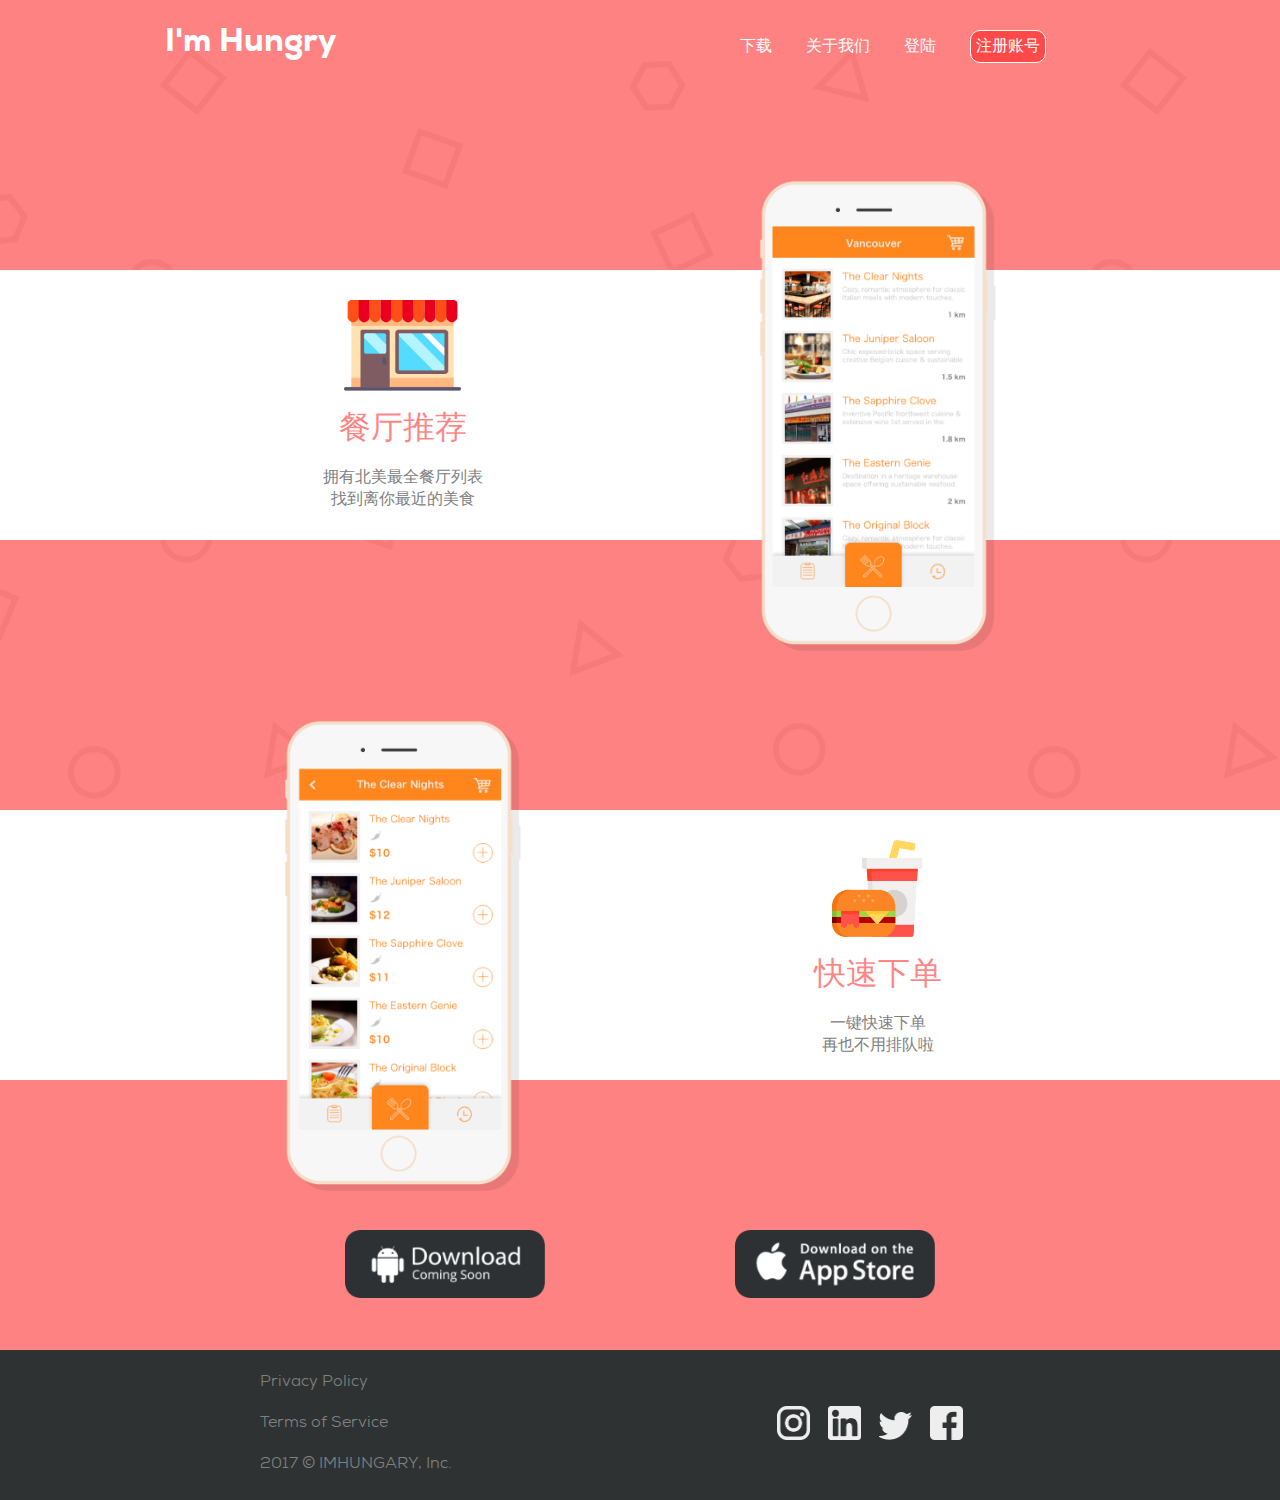
<file: imhungry-web/index.html>
<!DOCTYPE html>
<html>
<head>
	<title>I'm Hungry</title>
	<link rel="stylesheet" type="text/css" href="css/style.css">
</head>


<body>


	<nav class="red_block index blank">
		<div class="container row">
			<div class="left">
				<h1>I'm Hungry</h1>
			</div
			><div class="right">
				<ul>
					<li><a href="#">下载</a></li>
					<li><a href="#">关于我们</a></li>
					<li><a href="login.html">登陆</a></li>
					<li><button>注册账号</button></li>
				</ul>
			</div>
		</div>
	</nav>

	<div class="blank white_block">
		<div class="row container">
			<div class="left">
				<img class= "icon-img" src="img/icon-1.png">
				<h1>餐厅推荐</h1>
				<p>拥有北美最全餐厅列表
				<br>找到离你最近的美食
				</p>
			</div>
			<div class="right rel">
				<img class="ui-img abs_move_up" src="img/ui-1.png">
			</div>
		</div>
	</div>

	<div class="red_block row blank"></div>

	<div class="blank white_block">
		<div class="row container">
			<div class="left rel">
				<img class="ui-img abs_move_up" src="img/ui-2.png">
			</div>
			<div class="right">
				<img class= "icon-img" src="img/icon-2.png">
				<h1>快速下单</h1>
				<p>一键快速下单
				<br>再也不用排队啦
				</p>
			</div>
		</div>
	</div>


	<div class="red_block row blank">
		<div class="left">
			<img class="app-icon" src="img/android.png">
		</div>
		<div class="right">
			<img class="app-icon" src="img/apple.png">
		</div>
	</div>
	<footer>
		<div class="left">
			<ul>
				<li>Privacy Policy</li>
				<li>Terms of Service</li>
				<li>2017 &copy; IMHUNGARY, Inc.</li>
			</ul>
		</div>
		<div class="right">
			<ul>
				<li><img src="img/instagram.png"></li>
				<li><img src="img/linkedin.png"></li>
				<li><img src="img/twitter.png"></li>
				<li><img src="img/facebook.png"></li>
			</ul>
		</div>
	</footer>



</body>
</html>
</file>
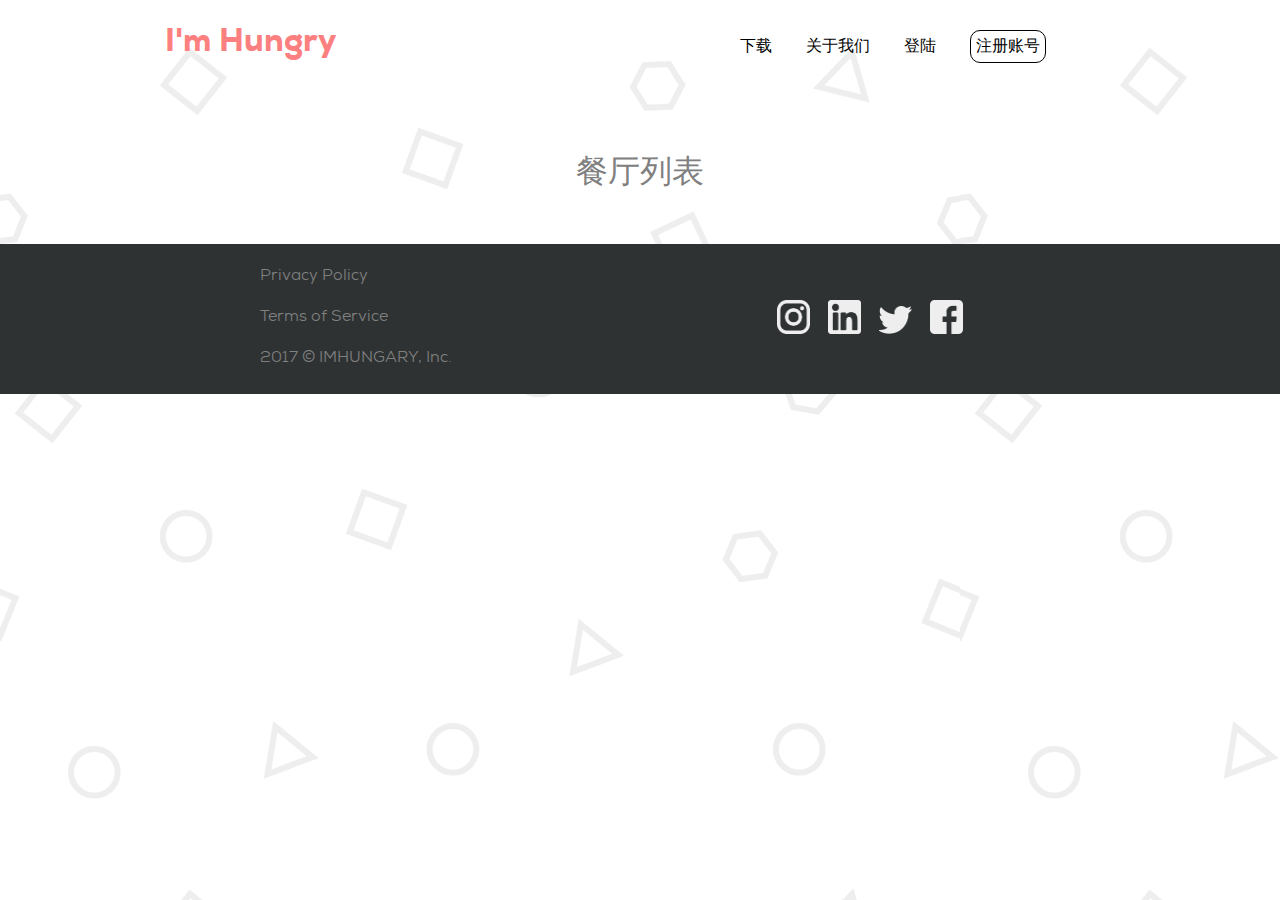
<file: imhungry-web/about.html>
<!DOCTYPE html>
<html>
<head>
	<title>I'm Hungry</title>
	<link rel="stylesheet" type="text/css" href="css/style.css">
</head>


<body>


	<nav>
		<div class="container row">
			<div class="left">
				<h1>I'm Hungry</h1>
			</div
			><div class="right">
				<ul>
					<li><a href="#">下载</a></li>
					<li><a href="#">关于我们</a></li>
					<li><a href="#">登陆</a></li>
					<li><button>注册账号</button></li>
				</ul>
			</div>
		</div>
	</nav>







	<div class="res_list container align_left padding_bottom_25" id = "resListDiv">
		
	</div>







	<footer>
		<div class="left">
			<ul>
				<li>Privacy Policy</li>
				<li>Terms of Service</li>
				<li>2017 &copy; IMHUNGARY, Inc.</li>
			</ul>
		</div>
		<div class="right">
			<ul>
				<li><img src="img/instagram.png"></li>
				<li><img src="img/linkedin.png"></li>
				<li><img src="img/twitter.png"></li>
				<li><img src="img/facebook.png"></li>
			</ul>
		</div>
	</footer>

	<script type="text/javascript" src="https://code.jquery.com/jquery-3.2.1.min.js"></script>
	<script type="text/javascript" src ="js/script.js"></script>

</body>
</html>
</file>
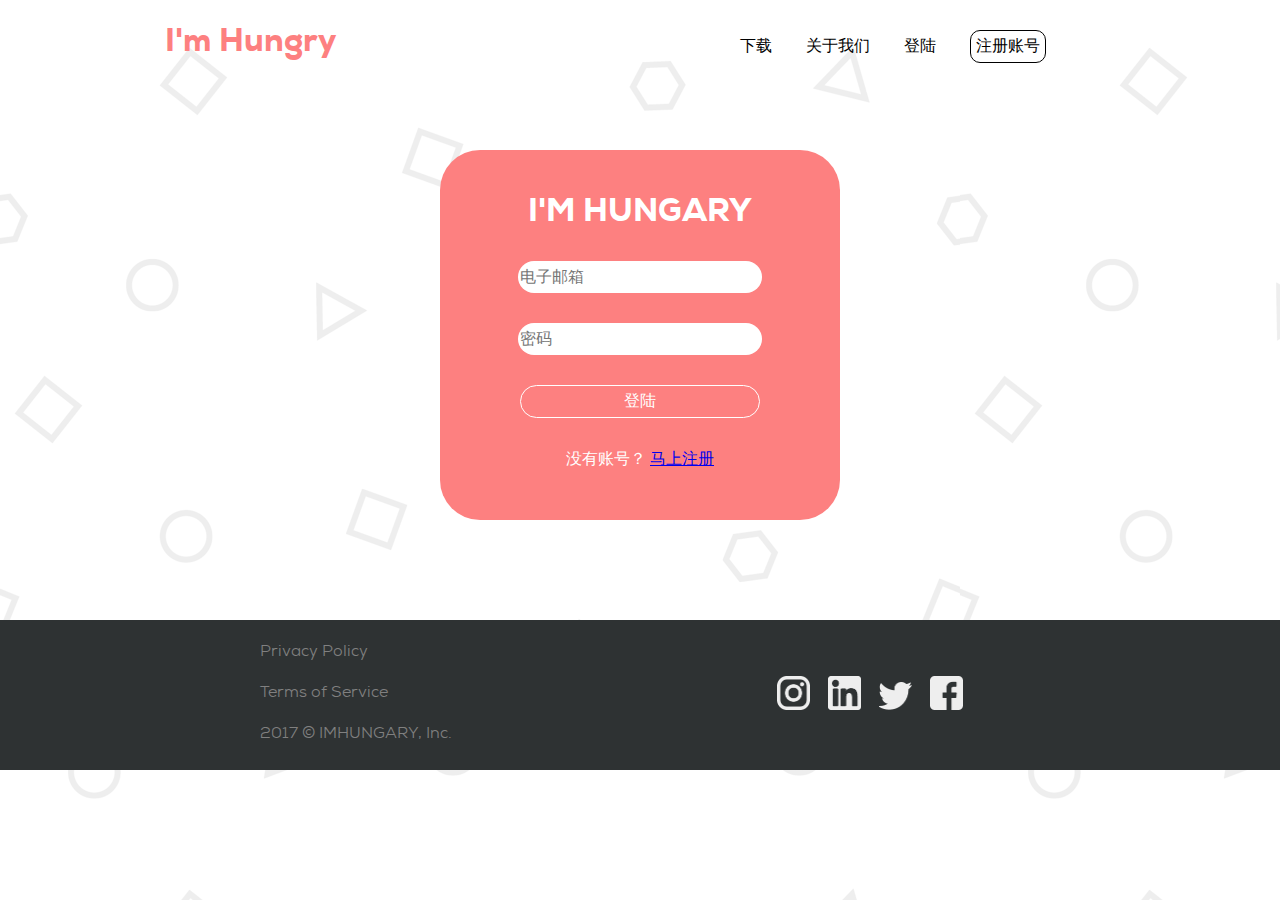
<file: imhungry-web/login.html>
<!DOCTYPE html>
<html>
<head>
	<title>I'm Hungry</title>
	<link rel="stylesheet" type="text/css" href="css/style.css">
</head>


<body>


	<nav>
		<div class="container row">
			<div class="left">
				<h1>I'm Hungry</h1>
			</div
			><div class="right">
				<ul>
					<li><a href="#">下载</a></li>
					<li><a href="#">关于我们</a></li>
					<li><a href="#">登陆</a></li>
					<li><button>注册账号</button></li>
				</ul>
			</div>
		</div>
	</nav>




	<div class="login-block true_red_block">
		<form action="#" method="POST">
			<h1>I'M HUNGARY</h1>
			
			<input type="email" name="email" placeholder="电子邮箱" required>
			<input type="password" name="password" placeholder="密码" required>

			<button class="login_button">登陆</button>
			<br>
			<label>没有账号？ 
				<a class= "white_a" href="#">马上注册</a>
			</label>			
		</form>
	</div>







	<footer>
		<div class="left">
			<ul>
				<li>Privacy Policy</li>
				<li>Terms of Service</li>
				<li>2017 &copy; IMHUNGARY, Inc.</li>
			</ul>
		</div>
		<div class="right">
			<ul>
				<li><img src="img/instagram.png"></li>
				<li><img src="img/linkedin.png"></li>
				<li><img src="img/twitter.png"></li>
				<li><img src="img/facebook.png"></li>
			</ul>
		</div>
	</footer>



</body>
</html>
</file>
<file: imhungry-web/css/style.css>
@font-face {
	font-family: 'Nexa';
	src: url(../fonts/Nexa_Book-webfont.woff2);
	font-weight: normal;
}

@font-face{
	font-family: 'Nexa';
	src: url(../fonts/Nexa_Heavy-webfont.woff2);
	font-weight: 200;
}

html{
	text-align: center;
	vertical-align: middle;
	font-family:  'Nexa', sans-serif;
}

body {
    background-image: url("../img/bg-img.png");
    background-attachment: fixed;
    background-position: 0 0;
    background-repeat: repeat;
    padding:0;
    margin:0;
    width:100%;
}

h1{
	font-weight: 200;
	margin:0;
	color: rgba(255, 27, 27,0.55);
}
.z_neg{
	z-index: -1;
}

.red_block{
	background-color: rgba(255, 27, 27,0.55);
	color:white;
}

.true_red_block{
	background-color: rgba(253, 128, 128,1);
	color:white;
}

.white_block{
	background-color: white;
	color:grey;
}

.container{
	width: 950px;
	margin-left: auto;
	margin-right: auto; 
}

.left{
	width: 50%;
	float: left;
}

.right{
	width: 50%;
	float: right;
}

.row:after{
	clear:both;
}

nav{
	padding-bottom: 150px;
	font-size: 1rem;
}

nav a{
	text-decoration: none;
	transition:font-size 0.3s ease;
	color:black;
}

.index a{
	color:white;
}

nav a:hover{
	font-size: 1.1rem;
}

button{
	font-size:1rem;
	padding: 5px;
	cursor:pointer;
	border-radius: 10px;
	border:solid;
	border-width: 1.5px;
	transition: background 1s ease, color 1s ease;
}

nav button{
	background-color: white;
	color: black;

}

.login_button{
	width: 60%;
	margin-top: 30px;
	border-radius: 20px;
	background-color: rgba(253, 128, 128,0.55);
	color:white;
	border-color: white;
}

.index button{
	background-color: rgba(255, 27, 27,0.55);
	color:white;
	border-color: white;
}

nav button:hover{
	background-color: white;
	color: rgba(253, 128, 128,1);
}

.login_button:hover, .index button:hover{
	background-color: white;
	color: rgba(255, 27, 27,0.55);
}

nav h1{
	margin-top: 20px;
	text-align: left;
	font-size: 2rem; 
	color: rgba(253, 128, 128,1);
}

.index h1{
	color:white;
}

nav ul{
	margin-top: 20px;
	padding: 10px 0px;
}

nav ul li{
	display: inline-block;
	margin-left: 30px;
}

.ui-img{
	max-width:  50%;
}

.icon-img{
	margin-top: 30px;
	margin-bottom: 10px;
	max-width: 118px;
	max-height: 97px;
}

.abs_move_up{
	position: absolute;
    top: -90px;
    left: 25%;
}

.rel{
	position: relative;
}

.abs{
	position: absolute;
	top:0;
	left: 0;
}

.blank{
	padding-bottom: 270px;
}

.app-icon{
	margin-top: 150px;
	max-width: 200px;
}

.left .app-icon{
	margin-left: 250px;
}

.right .app-icon{
	margin-right: 250px; 
}

footer{
	background-color: rgba(46,50,51,1);
	height: 150px;
}

footer .left{
	text-align: left;
	color:grey;
}

footer .left ul li{
	margin-left: 220px;
	margin-top: 20px;
	list-style: none;
}

footer .right ul{
	margin-right: 200px;
}

footer .right ul li{
	margin-left: -20px;
	margin-top: 40px;
	display: inline-block;
}

footer .right ul li img{
	max-width: 50%;
}

.login-block{
	width:400px;
	height: 370px;
	margin: 0px auto 100px auto;
	border-radius: 40px;
}

form h1{
	padding-top: 40px;
	color: white;
}

input, label{
	margin-top: 30px;
	display: block;
	width: 60%;
	height: 30px;
	font-size: 1rem;
	border-width: 0;
	border-radius: 20px;
	margin-left: auto;
	margin-right: auto;
}

input{
	color:grey;
}

.res_list a img{
	max-width: 300px;
	height: 300px;
	object-fit: cover;
	padding: 3px;
	filter:blur(1.5px) brightness(50%);
}











.abs_align_center{
	width: 60%;
	left: 50%;
	margin-left: -30%;
}

.top_15{
	top:15%;
}

.top_50{
	top:50%;
}

.top_70{
	top:70%;
}

.padding_bottom_25{
	padding-bottom: 25px;
}

.height_max{
	height: 100%;
}

.width_max{
	width: 100%;
}

.width_80{
	width: 80%;
}

.width_60{
	width: 60%;
}

.align_left{
	text-align: left;
}

.align_center{
	text-align: center;
}

.margin_center{
	margin-left: auto;
	margin-right: auto;
}

.color_grey{
	color: grey;
}

.white_text{
	color: white;
}

.inline_block{
	display: inline-block;
}

.small_text{
	font-size: 13px;
}
</file>
